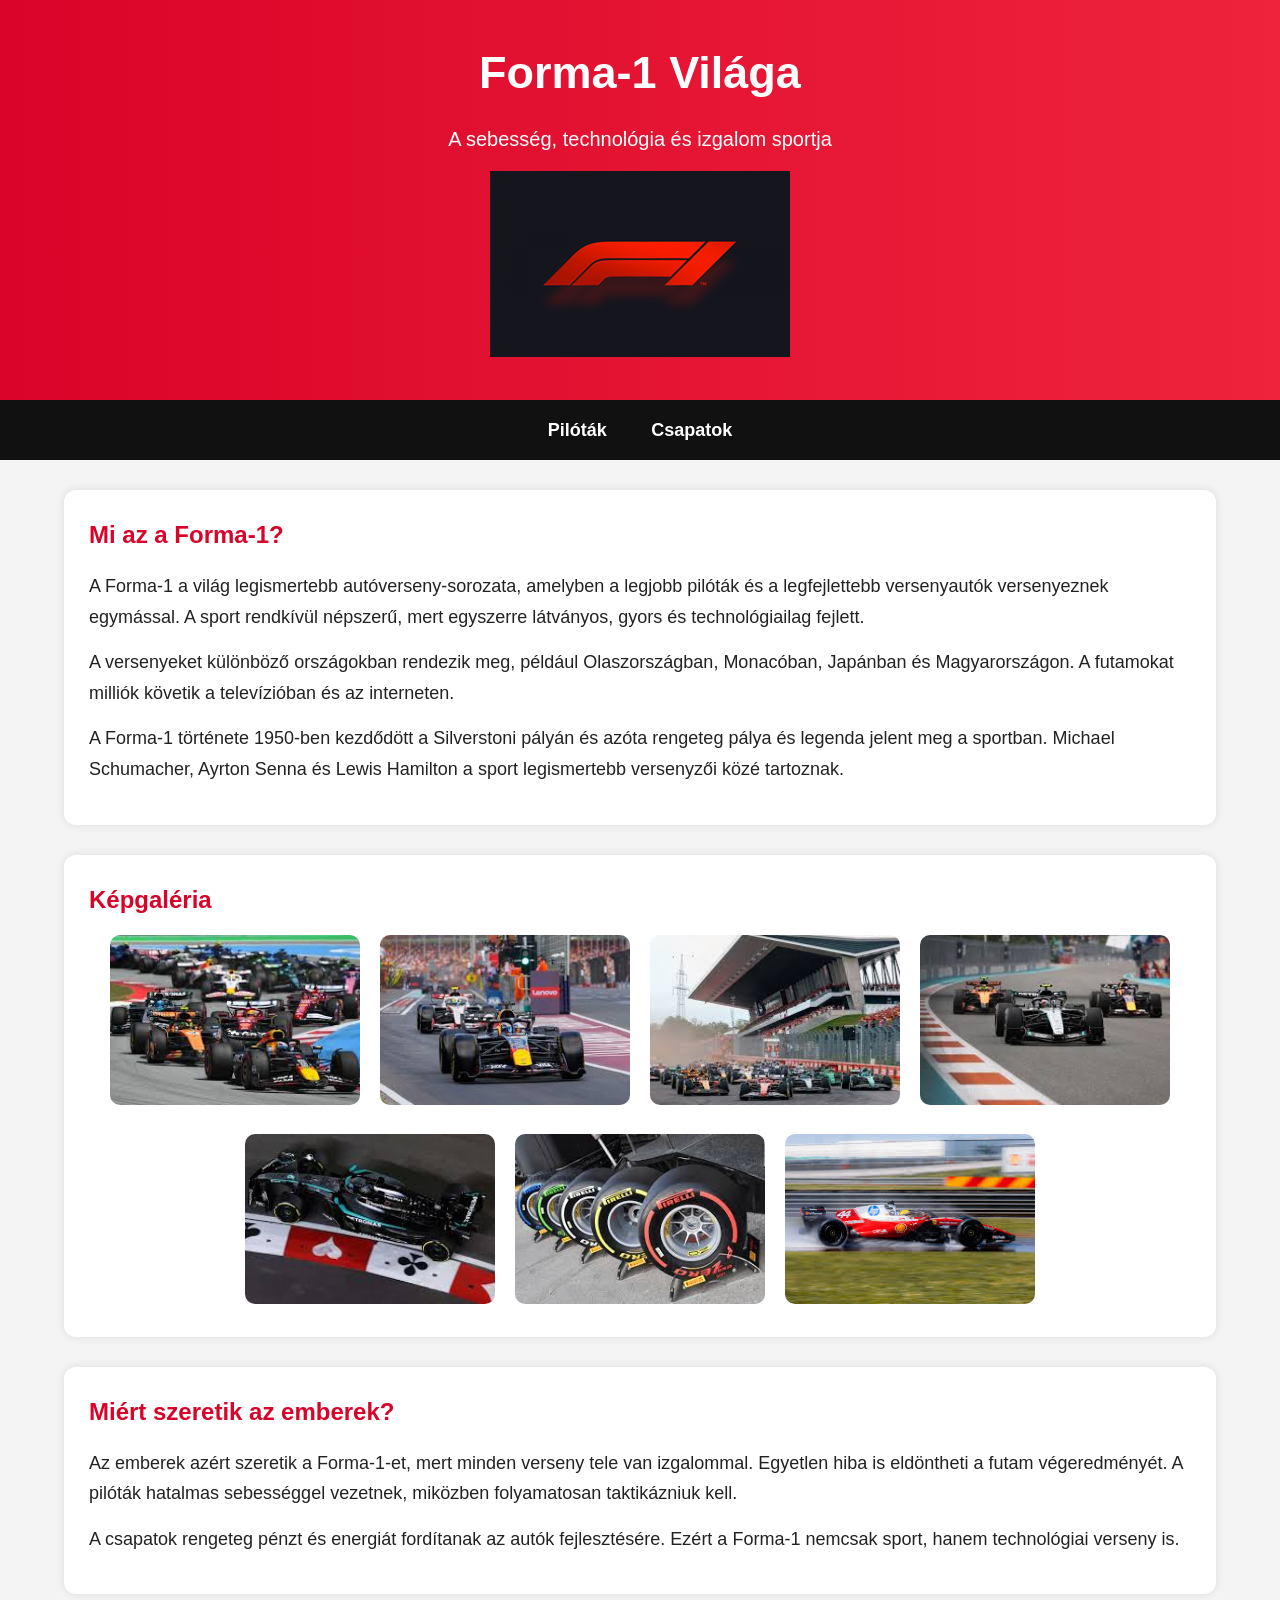
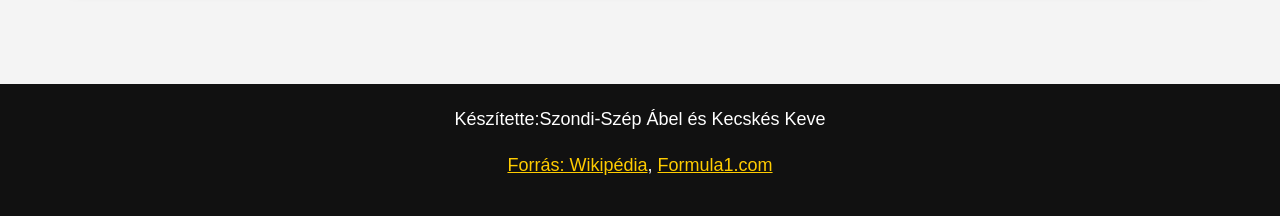
<file: index.html>
<!DOCTYPE html>
<html lang="hu">

<head>
    <meta charset="UTF-8">
    <meta name="viewport" content="width=device-width, initial-scale=1.0">
    <title>Forma-1 | Kezdőlap</title>

    <link rel="stylesheet" href="f1.css">
</head>

<body>

    <header>
        <h1>Forma-1 Világa</h1>
        <p>A sebesség, technológia és izgalom sportja</p>
        <a href="F1 kep logo nagy.png" target="_blank">
                    <img src="F1 kep logo kicsi.png" alt="F1 logó">
                </a>
    </header>

    <nav>
        <a href="pilotak.html">Pilóták</a>
        <a href="csapatok.html">Csapatok</a>
    </nav>

    <main>

        <section class="doboz">
            <h2>Mi az a Forma-1?</h2>

            <p>
                A Forma-1 a világ legismertebb autóverseny-sorozata,
                amelyben a legjobb pilóták és a legfejlettebb versenyautók
                versenyeznek egymással. A sport rendkívül népszerű,
                mert egyszerre látványos, gyors és technológiailag fejlett.
            </p>

            <p>
                A versenyeket különböző országokban rendezik meg,
                például Olaszországban, Monacóban, Japánban és Magyarországon.
                A futamokat milliók követik a televízióban és az interneten.
            </p>

            <p>
                A Forma-1 története 1950-ben kezdődött a Silverstoni pályán
                és azóta rengeteg pálya és legenda jelent meg a sportban.
                Michael Schumacher, Ayrton Senna és Lewis Hamilton
                a sport legismertebb versenyzői közé tartoznak.
            </p>
        </section>

        <section class="doboz">
            <h2>Képgaléria</h2>

            <div class="gallery">

                <a href="F1 kep 1 nagy.png" target="_blank">
                    <img src="F1 kep 1 kicsi.jpg" alt="Forma-1 durva kanyar">
                </a>

                <a href="F1 kep 7 nagy.jpg" target="_blank">
                    <img src="F1 kep 7 kicsi.jpg" alt="Box utca">
                </a>

                <a href="F1 kep 3 nagy.jpg" target="_blank">
                    <img src="F1 kep 3 kicsi.jpg" alt="Hungaroring">
                </a>

                <a href="F1 kep 5 nagy.jpg" target="_blank">
                    <img src="F1 kep 5 kicsi.jpg" alt="F1 legjobb autói">
                </a>

                <a href="F1 kep 2 nagy.jpg" target="_blank">
                    <img src="F1 kep 2 kicsi.jpg" alt="Mercedes kocsi">
                </a>

                <a href="F1 kep 6 nagy.jpg" target="_blank">
                    <img src="F1 kep 6 kicsi.jpg" alt="F1 gumik">
                </a>

                <a href="F1 kep 4 nagy.jpg" target="_blank">
                    <img src="F1 kep 4 kicsi.jpg" alt="Ferrari kocsi">
                </a>
            </div>
        </section>

        <section class="doboz">
            <h2>Miért szeretik az emberek?</h2>

            <p>
                Az emberek azért szeretik a Forma-1-et,
                mert minden verseny tele van izgalommal.
                Egyetlen hiba is eldöntheti a futam végeredményét.
                A pilóták hatalmas sebességgel vezetnek,
                miközben folyamatosan taktikázniuk kell.
            </p>

            <p>
                A csapatok rengeteg pénzt és energiát fordítanak
                az autók fejlesztésére. Ezért a Forma-1 nemcsak sport,
                hanem technológiai verseny is.
            </p>
        </section>

    </main>

    <footer>
        <p>Készítette:Szondi-Szép Ábel és Kecskés Keve</p>
        <p><a href="https://hu.wikipedia.org/wiki/Formula-1" target="_blank">Forrás: Wikipédia</a>, <a href="https://www.formula1.com/" target="_blank">Formula1.com</a></p>
    </footer>

</body>

</html>
</file>
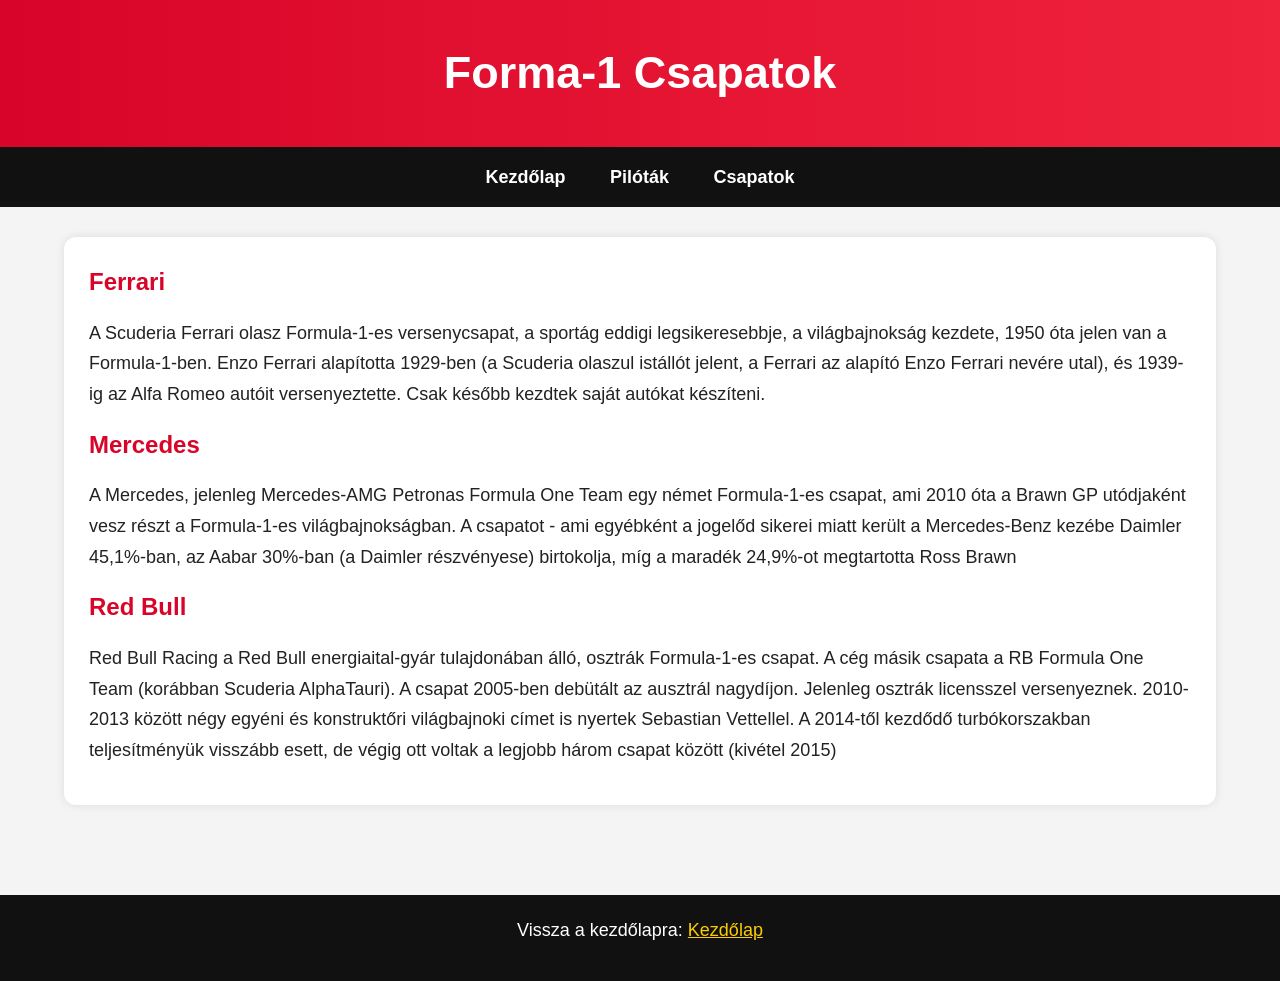
<file: csapatok.html>
<!DOCTYPE html>
<html lang="hu">

<head>
    <meta charset="UTF-8">
    <meta name="viewport" content="width=device-width, initial-scale=1.0">
    <title>Forma-1 | Csapatok</title>

    <link rel="stylesheet" href="f1.css">
</head>

<body>

    <header>
        <h1>Forma-1 Csapatok</h1>
    </header>

    <nav>
        <a href="index.html">Kezdőlap</a>
        <a href="pilotak.html">Pilóták</a>
        <a href="csapatok.html">Csapatok</a>
    </nav>

    <main>

        <section class="doboz">

           
            <h2 id="ferrari">Ferrari</h2>

            <p>A Scuderia Ferrari olasz Formula-1-es versenycsapat, a sportág eddigi legsikeresebbje, a világbajnokság
                kezdete, 1950 óta jelen van a Formula-1-ben. Enzo Ferrari alapította 1929-ben (a Scuderia olaszul
                istállót jelent, a Ferrari az alapító Enzo Ferrari nevére utal), és 1939-ig az Alfa Romeo autóit
                versenyeztette. Csak később kezdtek saját autókat készíteni.
            </p>

            <h2 id="mercedes">Mercedes</h2>

            <p>
                A Mercedes, jelenleg Mercedes-AMG Petronas Formula One Team egy német Formula-1-es csapat, ami 2010 óta
                a Brawn GP utódjaként vesz részt a Formula-1-es világbajnokságban. A csapatot - ami egyébként a jogelőd
                sikerei miatt került a Mercedes-Benz kezébe  Daimler 45,1%-ban, az Aabar 30%-ban (a Daimler
                részvényese) birtokolja, míg a maradék 24,9%-ot megtartotta Ross Brawn
            </p>

            <h2 id="redbull">Red Bull</h2>

            <p>
                Red Bull Racing a Red Bull energiaital-gyár tulajdonában álló, osztrák Formula-1-es csapat. A cég másik
                csapata a RB Formula One Team (korábban Scuderia AlphaTauri). A csapat 2005-ben debütált az ausztrál
                nagydíjon. Jelenleg osztrák licensszel versenyeznek. 2010-2013 között négy egyéni és konstruktőri
                világbajnoki címet is nyertek Sebastian Vettellel. A 2014-től kezdődő turbókorszakban teljesítményük
                visszább esett, de végig ott voltak a legjobb három csapat között (kivétel 2015)
            </p>

        </section>

    </main>

    <footer>
        <p>Vissza a kezdőlapra: <a href="index.html">Kezdőlap</a></p>
    </footer>

</body>

</html>
</file>
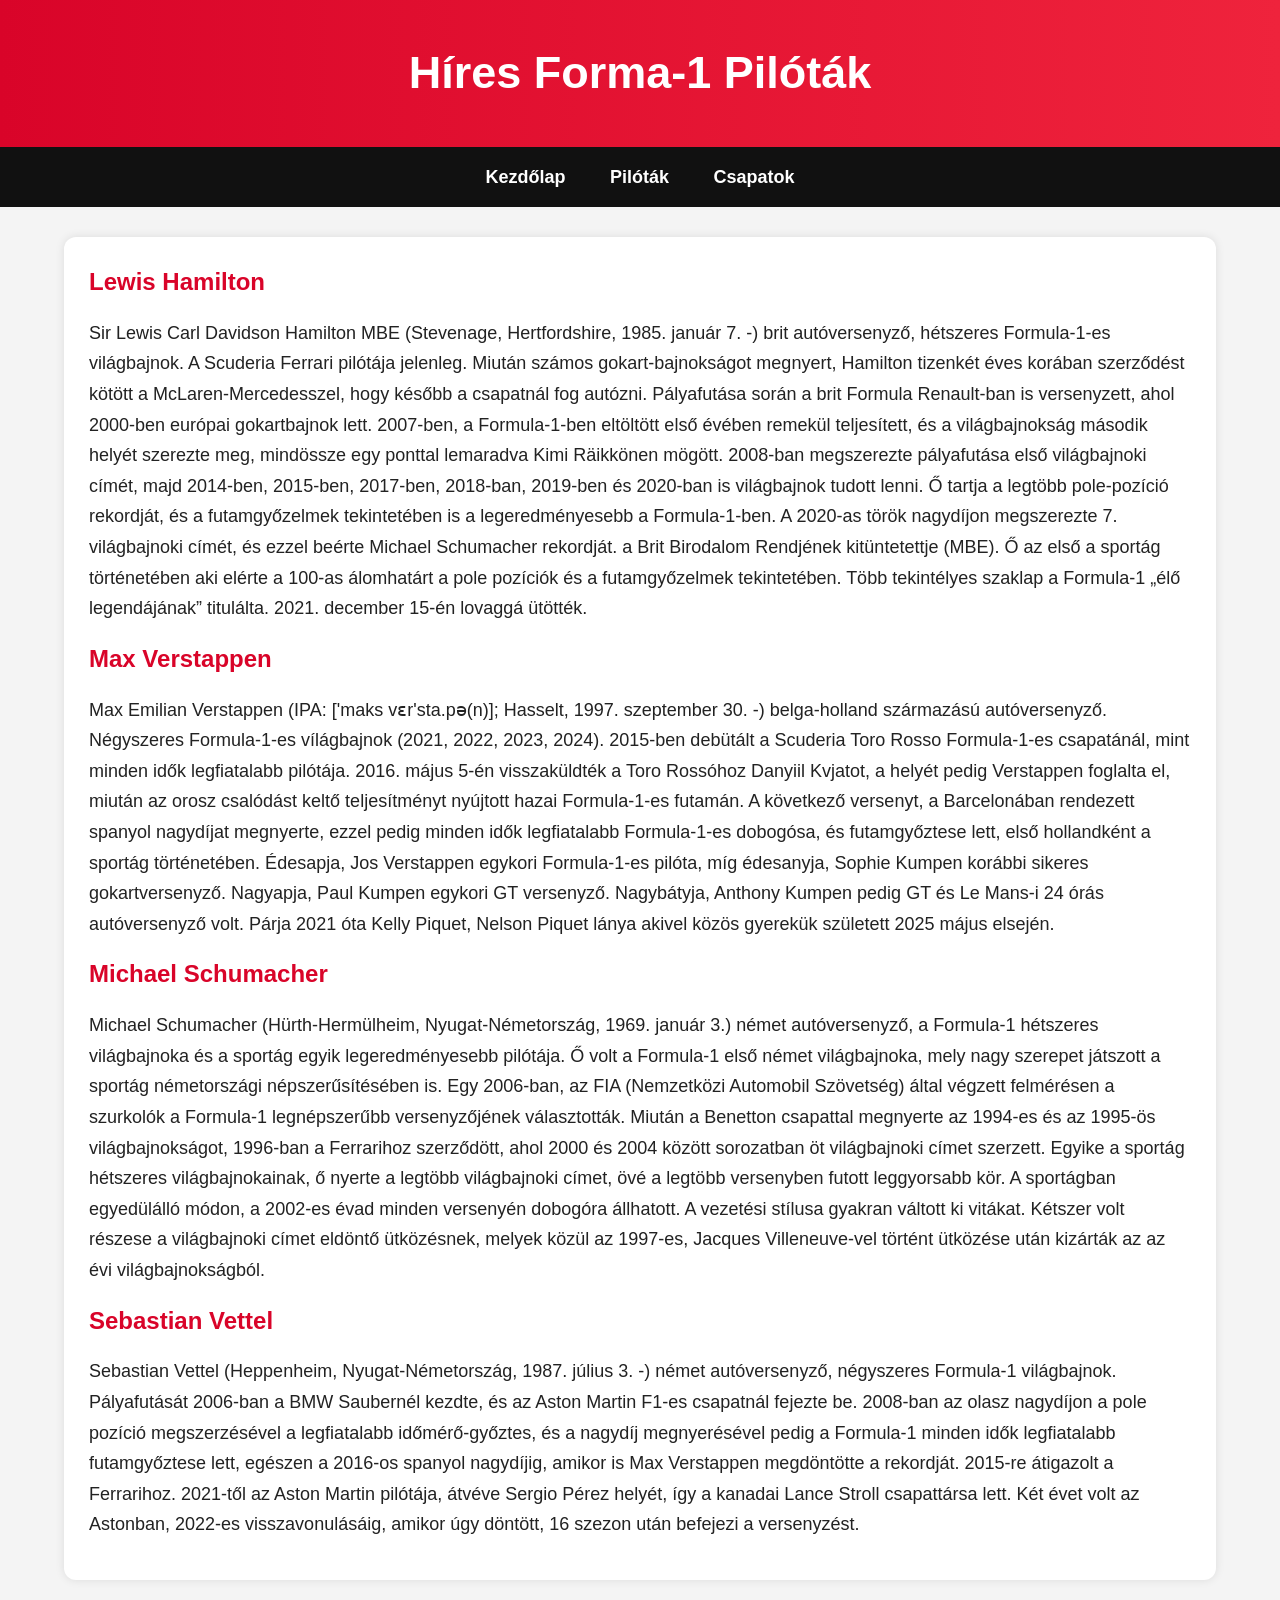
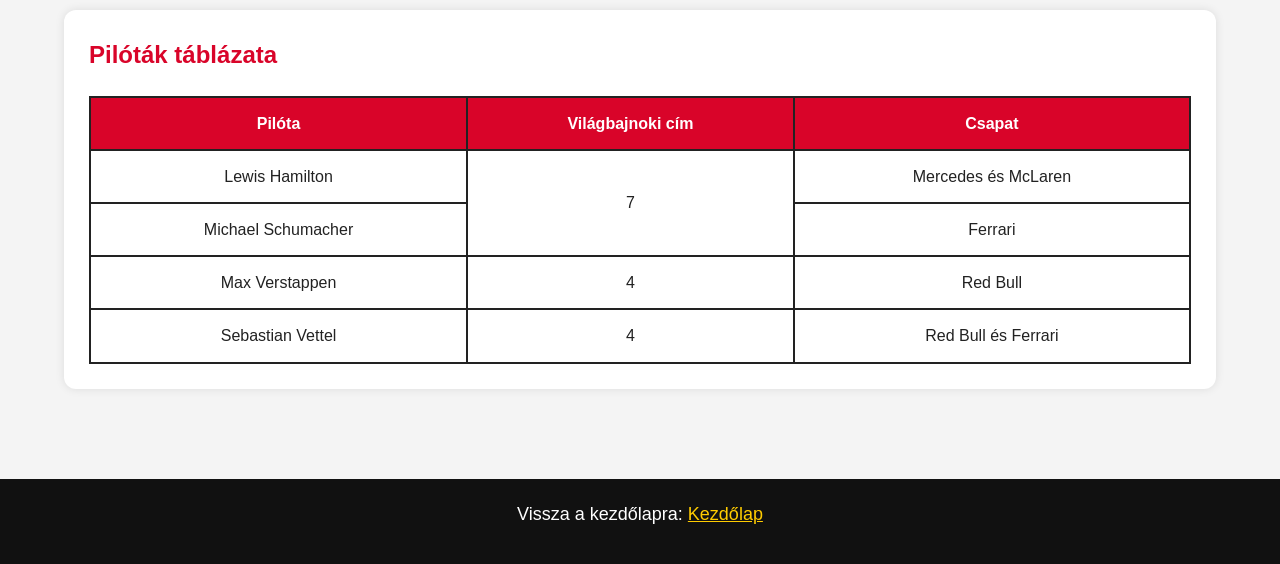
<file: pilotak.html>
<!DOCTYPE html>
<html lang="hu">

<head>
    <meta charset="UTF-8">
    <meta name="viewport" content="width=device-width, initial-scale=1.0">
    <title>Forma-1 | Pilóták</title>

    <link rel="stylesheet" href="f1.css">
</head>

<body>

    <header>
        <h1>Híres Forma-1 Pilóták</h1>
    </header>

    <nav>
        <a href="index.html">Kezdőlap</a>
        <a href="pilotak.html">Pilóták</a>
        <a href="csapatok.html">Csapatok</a>
    </nav>

    <main>

        <section class="doboz">

            <h2>Lewis Hamilton</h2>

            <p>
                Sir Lewis Carl Davidson Hamilton MBE (Stevenage, Hertfordshire, 1985. január 7. -) brit autóversenyző,
                hétszeres Formula-1-es világbajnok. A Scuderia Ferrari pilótája jelenleg. Miután számos
                gokart-bajnokságot megnyert, Hamilton tizenkét éves korában szerződést kötött a McLaren-Mercedesszel,
                hogy később a csapatnál fog autózni. Pályafutása során a brit Formula Renault-ban is versenyzett, ahol
                2000-ben európai gokartbajnok lett. 2007-ben, a Formula-1-ben eltöltött első évében remekül teljesített,
                és a világbajnokság második helyét szerezte meg, mindössze egy ponttal lemaradva Kimi Räikkönen
                mögött. 2008-ban megszerezte pályafutása első világbajnoki címét, majd 2014-ben, 2015-ben,
                2017-ben, 2018-ban, 2019-ben és 2020-ban is világbajnok tudott lenni. Ő tartja a legtöbb pole-pozíció
                rekordját, és a futamgyőzelmek tekintetében is a legeredményesebb a Formula-1-ben. A 2020-as török
                nagydíjon megszerezte 7. világbajnoki címét, és ezzel beérte Michael Schumacher rekordját. a Brit
                Birodalom Rendjének kitüntetettje (MBE). Ő az első a sportág történetében aki elérte a 100-as álomhatárt
                a pole pozíciók és a futamgyőzelmek tekintetében. Több tekintélyes szaklap a Formula-1 „élő
                legendájának” titulálta. 2021. december 15-én lovaggá ütötték.
            </p>

            <h2>Max Verstappen</h2>

            <p>
                Max Emilian Verstappen (IPA: ['maks vɛr'sta.pə(n)]; Hasselt, 1997. szeptember 30. -) belga-holland
                származású autóversenyző. Négyszeres Formula-1-es vílágbajnok (2021, 2022, 2023, 2024).

                2015-ben debütált a Scuderia Toro Rosso Formula-1-es csapatánál, mint minden idők legfiatalabb pilótája.
                2016. május 5-én visszaküldték a Toro Rossóhoz Danyiil Kvjatot, a helyét pedig Verstappen foglalta el,
                miután az orosz csalódást keltő teljesítményt nyújtott hazai Formula-1-es futamán. A következő
                versenyt, a Barcelonában rendezett spanyol nagydíjat megnyerte, ezzel pedig minden idők legfiatalabb
                Formula-1-es dobogósa, és futamgyőztese lett, első hollandként a sportág történetében.

                Édesapja, Jos Verstappen egykori Formula-1-es pilóta, míg édesanyja, Sophie Kumpen korábbi sikeres
                gokartversenyző. Nagyapja, Paul Kumpen egykori GT versenyző. Nagybátyja, Anthony Kumpen pedig GT és
                Le Mans-i 24 órás autóversenyző volt. Párja 2021 óta Kelly Piquet, Nelson Piquet lánya akivel közös
                gyerekük született 2025 május elsején.
            </p>

            <h2>Michael Schumacher</h2>

            <p>
                Michael Schumacher (Hürth-Hermülheim, Nyugat-Németország, 1969. január 3.) német autóversenyző, a
                Formula-1 hétszeres világbajnoka és a sportág egyik legeredményesebb pilótája. Ő volt a Formula-1
                első német világbajnoka, mely nagy szerepet játszott a sportág németországi népszerűsítésében is. Egy
                2006-ban, az FIA (Nemzetközi Automobil Szövetség) által végzett felmérésen a szurkolók a Formula-1
                legnépszerűbb versenyzőjének választották.

                Miután a Benetton csapattal megnyerte az 1994-es és az 1995-ös világbajnokságot, 1996-ban a Ferrarihoz
                szerződött, ahol 2000 és 2004 között sorozatban öt világbajnoki címet szerzett. Egyike a sportág
                hétszeres világbajnokainak, ő nyerte a legtöbb világbajnoki címet, övé a legtöbb versenyben futott
                leggyorsabb kör. A sportágban egyedülálló módon, a 2002-es évad minden versenyén dobogóra állhatott. A
                vezetési stílusa gyakran váltott ki vitákat. Kétszer volt részese a világbajnoki címet eldöntő
                ütközésnek, melyek közül az 1997-es, Jacques Villeneuve-vel történt ütközése után kizárták az az évi
                világbajnokságból.
            </p>

            <h2>Sebastian Vettel</h2>

            <p>
                Sebastian Vettel (Heppenheim, Nyugat-Németország, 1987. július 3. -) német autóversenyző, négyszeres
                Formula-1 világbajnok. Pályafutását 2006-ban a BMW Saubernél kezdte, és az Aston Martin F1-es csapatnál
                fejezte be. 2008-ban az olasz nagydíjon a pole pozíció megszerzésével a legfiatalabb időmérő-győztes,
                és a nagydíj megnyerésével pedig a Formula-1 minden idők legfiatalabb futamgyőztese lett, egészen a
                2016-os spanyol nagydíjig, amikor is Max Verstappen megdöntötte a rekordját. 2015-re átigazolt a
                Ferrarihoz. 2021-től az Aston Martin pilótája, átvéve Sergio Pérez helyét, így a kanadai Lance Stroll
                csapattársa lett. Két évet volt az Astonban, 2022-es visszavonulásáig, amikor úgy döntött, 16 szezon
                után befejezi a versenyzést.
            </p>

        </section>

        <section class="doboz">

            <h2>Pilóták táblázata</h2>

            <table>

                <tr>
                    <th>Pilóta</th>
                    <th>Világbajnoki cím</th>
                    <th>Csapat</th>
                </tr>

                <tr>
                    <td>Lewis Hamilton</td>
                    <td rowspan="2">7</td>
                    <td>Mercedes és McLaren</td>
                </tr>

                <tr>
                    <td>Michael Schumacher</td>
                    <td>Ferrari</td>
                </tr>

                <tr>
                    <td>Max Verstappen</td>
                    <td rowspan="">4</td>
                    <td>Red Bull</td>
                </tr>
                <tr>
                    <td>Sebastian Vettel</td>
                    <td>4</td>
                    <td>Red Bull és Ferrari</td>
                </tr>


            </table>

        </section>

    </main>

    <footer>
        <p>Vissza a kezdőlapra: <a href="index.html">Kezdőlap</a></p>
    </footer>

</body>

</html>
</file>
<file: f1.css>
*{
    margin:0;
    padding:0;
    box-sizing:border-box;
}

body{
    font-family:Arial, sans-serif;
    background-color:#f4f4f4;
    color:#222;
    line-height:1.7;
}

header{
    background:linear-gradient(to right,#d90429,#ef233c);
    color:white;
    text-align:center;
    padding:35px;
}

header h1{
    font-size:45px;
}

header p{
    margin-top:10px;
    font-size:20px;
}

nav{
    background-color:#111;
    text-align:center;
    padding:15px;
}

nav a{
    color:white;
    text-decoration:none;
    margin:0 20px;
    font-size:18px;
    font-weight:bold;
}

nav a:hover{
    color:#ffcc00;
}

main{
    width:90%;
    max-width:1200px;
    margin:auto;
    padding:30px 0;
}

.doboz{
    background:white;
    padding:25px;
    margin-bottom:30px;
    border-radius:12px;
    box-shadow:0 0 10px rgba(0,0,0,0.1);
}

h2{
    color:#d90429;
    margin-bottom:15px;
}

p{
    margin-bottom:15px;
    font-size:18px;
}

.gallery{
    display:flex;
    flex-wrap:wrap;
    gap:20px;
    justify-content:center;
}

.gallery img{
    width:250px;
    height:170px;
    object-fit:cover;
    border-radius:10px;
    transition:0.3s;
}

.gallery img:hover{
    transform:scale(1.05);
}

table{
    width:100%;
    border-collapse:collapse;
    margin-top:20px;
}

table, th, td{
    border:2px solid #222;
}

th{
    background-color:#d90429;
    color:white;
}

th, td{
    padding:12px;
    text-align:center;
}

ul{
    margin-left:20px;
}

footer{
    background-color:#111;
    color:white;
    text-align:center;
    padding:20px;
    margin-top:30px;
}

footer a{
    color:#ffcc00;
}

@media(max-width:768px){

    nav a{
        display:block;
        margin:10px 0;
    }

    .gallery{
        flex-direction:column;
        align-items:center;
    }

    .gallery img{
        width:90%;
        height:auto;
    }

    header h1{
        font-size:30px;
    }
}
</file>
